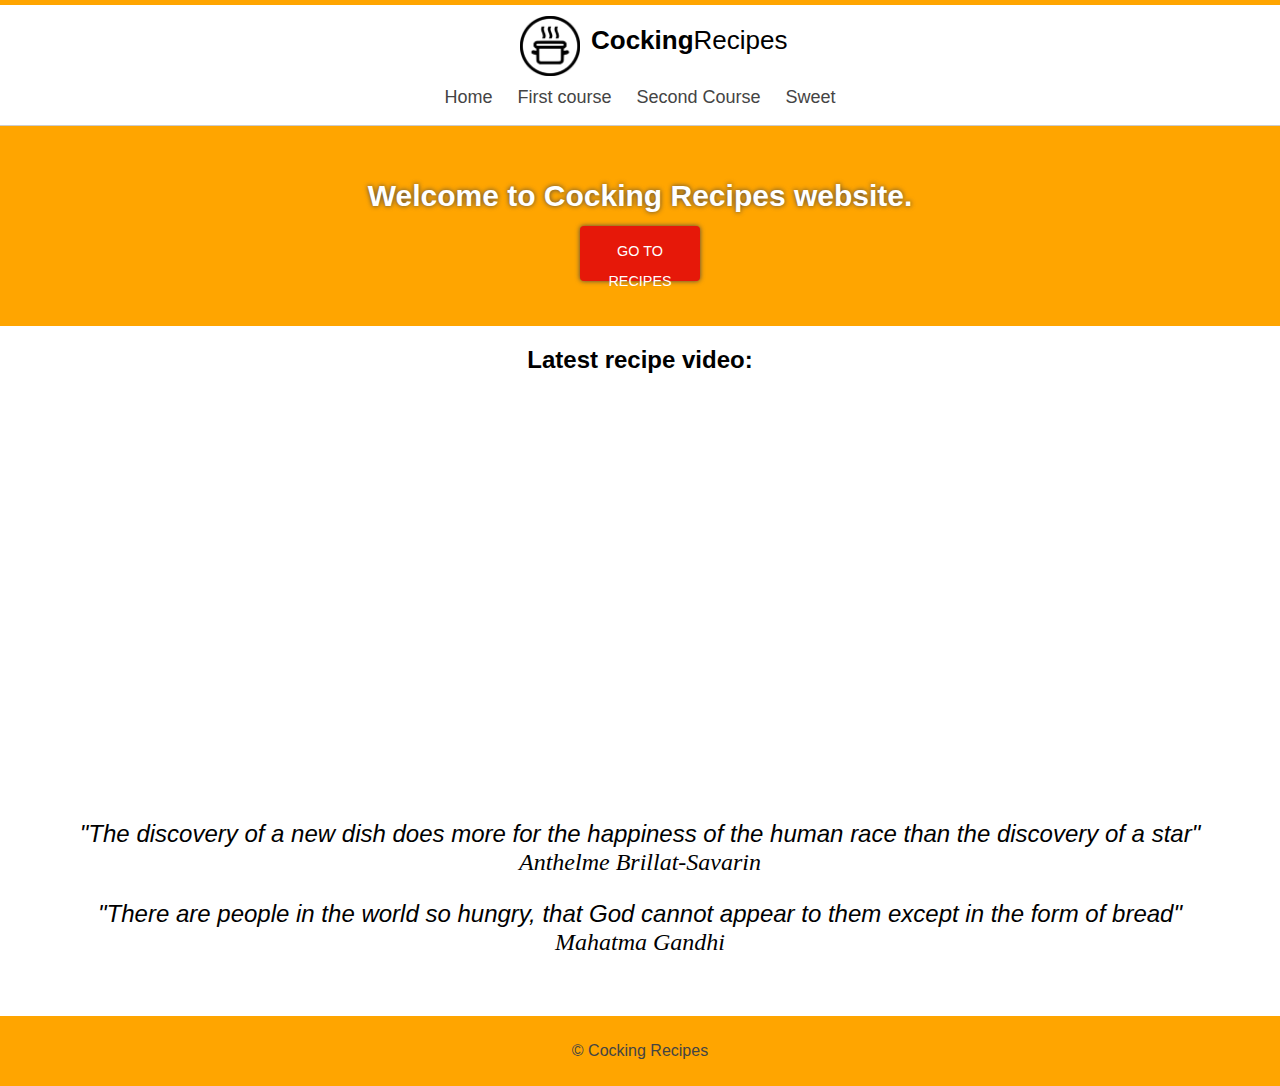
<file: index.html>
<!DOCTYPE html>
<html lang="es">

<head>
    <title>Coocking recipes</title>
    <meta charset="utf-8">


    <!--HOJA DE ESTILOS-->
    <link rel="stylesheet" href="assets/style.css">

</head>

<body>
    <header id="header">
        <div class="center">

            <!--LOGO-->
            <div id="logo">
                <img src="assets/img/logoCocking.png" class="app-logo" alt="Logotipo">
                <span id="brand">
                    <strong>Cocking</strong>Recipes
                </span>
            </div>


            <!--MENU-->
            <nav id="menu">
                <ul>
                    <li>
                        <a href="index.html">Home</a>
                    </li>
                    <li>
                        <a href="file:///C:/Users/Edi/Desktop/Recipes/firstCourse.html">First course</a>
                    </li>
                    <li>
                        <a href="second.html">Second Course</a>
                    </li>
                    <li>
                        <a href="#">Sweet</a>
                    </li>

                </ul>
            </nav>

            <!--LIMPIAR FLOATADOS-->
            <div class="crearfix"></div>

        </div>
    </header>

    <div id="slider" class="slider-big">
        <div id="slider-center">
            <h1>Welcome to Cocking Recipes website.</h1>
            <a href="#" class="btn-white">Go to recipes</a>
        </div>
    </div>

    <div class="center">
        <section id="content">
            <div id="gordon" class="video-home">
                <h2 class="subheader">Latest recipe video:</h2>
                <iframe width="100%" height="100%" float="center" src="https://www.youtube.com/embed/EVpBQPw6xTk"
                    frameborder="0" allow="accelerometer; autoplay; encrypted-media; gyroscope; picture-in-picture"
                    allowfullscreen></iframe>
            </div>
            <div class="clearfix"></div>



            <div class="clearfix"></div>
        </section>
    </div>

    <div class="cit">
        <p>"The discovery of a new dish does more for the happiness of the human race than the discovery of a star"<br>
            <span class="coursive">Anthelme Brillat-Savarin</span></p>
        <div class="clearfix"></div>
        <div class="clearfix"></div>
        <p>"There are people in the world so hungry, that God cannot appear to them except in the form of bread"<br>
            <span class="coursive">Mahatma Gandhi</span>
        </p>
    </div>













    <footer id="footer">
        <div class="center">
            <p>
                &copy; Cocking Recipes
            </p>
        </div>

    </footer>

</body>

</html>
</file>
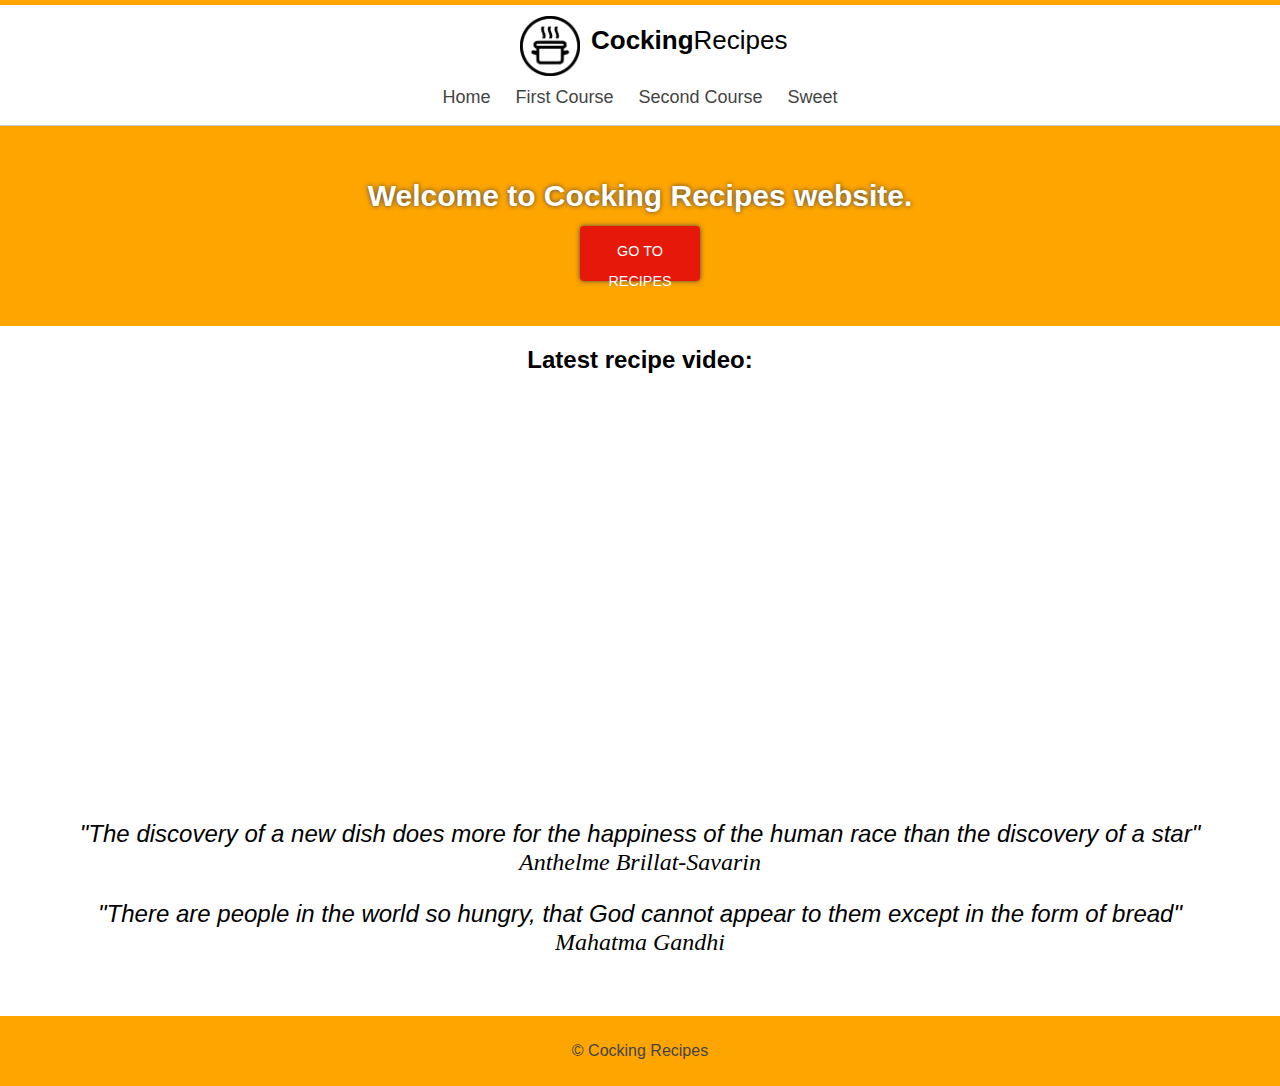
<file: Recipes-preparations/index.html>
<!DOCTYPE html>
<html lang="es">

<head>
    <title>Coocking recipes</title>
    <meta charset="utf-8">


    <!--HOJA DE ESTILOS-->
    <link rel="stylesheet" href="../assets/style.css">

</head>

<body>
    <header id="header">
        <div class="center">

            <!--LOGO-->
            <div id="logo">
                <img src="../assets/img/logoCocking.png" class="app-logo" alt="Logotipo">
                <span id="brand">
                    <strong>Cocking</strong>Recipes
                </span>
            </div>


            <!--MENU-->
            <nav id="menu">
                <ul>
                    <li>
                        <a href="index.html">Home</a>
                    </li>
                    <li>
                        <a href="firstCourse.html">First Course</a>
                    </li>
                    <li>
                        <a href="secondCourse.html">Second Course</a>
                    </li>
                    <li>
                        <a href="sweet.html">Sweet</a>
                    </li>

                </ul>
            </nav>

            <!--LIMPIAR FLOATADOS-->
            <div class="crearfix"></div>

        </div>
    </header>

    <div id="slider" class="slider-big">
        <div id="slider-center">
            <h1>Welcome to Cocking Recipes website.</h1>
            <a href="#" class="btn-white">Go to recipes</a>
        </div>
    </div>

    <div class="center">
        <section id="content">
            <div id="gordon" class="video-home">
                <h2 class="subheader">Latest recipe video:</h2>
                <iframe width="100%" height="100%" float="center" src="https://www.youtube.com/embed/EVpBQPw6xTk"
                    frameborder="0" allow="accelerometer; autoplay; encrypted-media; gyroscope; picture-in-picture"
                    allowfullscreen></iframe>
            </div>
            <div class="clearfix"></div>



            <div class="clearfix"></div>
        </section>
    </div>

    <div class="cit">
        <p>"The discovery of a new dish does more for the happiness of the human race than the discovery of a star"<br>
            <span class="coursive">Anthelme Brillat-Savarin</span></p>
        <div class="clearfix"></div>
        <div class="clearfix"></div>
        <p>"There are people in the world so hungry, that God cannot appear to them except in the form of bread"<br>
            <span class="coursive">Mahatma Gandhi</span>
        </p>
    </div>













    <footer id="footer">
        <div class="center">
            <p>
                &copy; Cocking Recipes
            </p>
        </div>

    </footer>

</body>

</html>
</file>
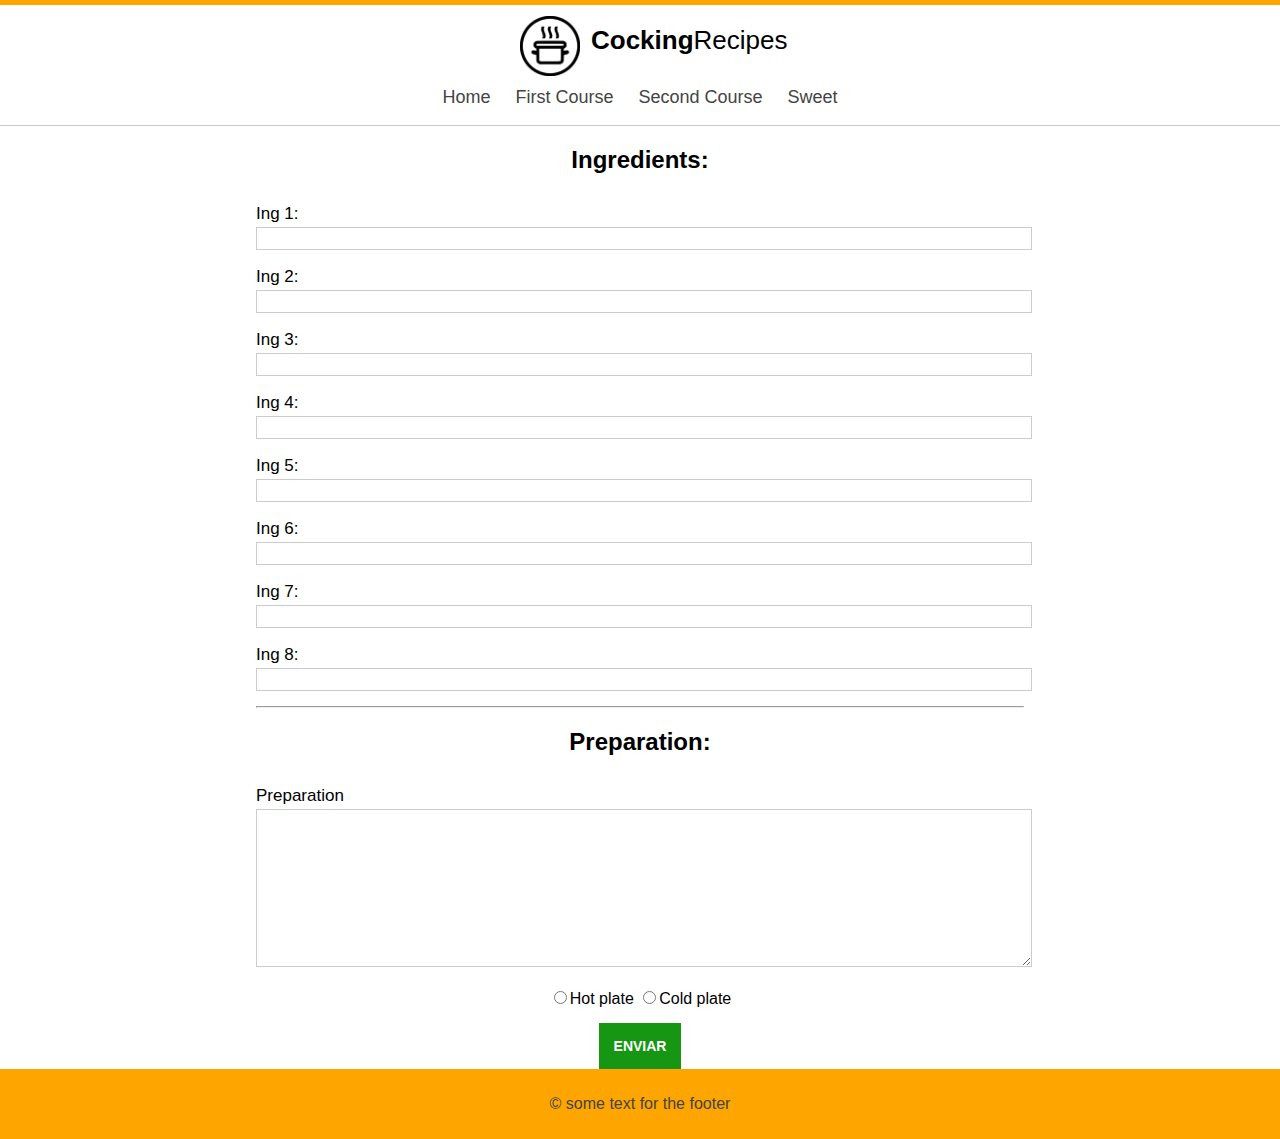
<file: preparation.html>
<!DOCTYPE html>
<html lang="es">

<head>
    <title>Coocking recipes</title>
    <meta charset="utf-8">


    <!--HOJA DE ESTILOS-->
    <link rel="stylesheet" href="assets/style.css">

</head>

<body>
    <header id="header">
        <div class="center">

            <!--LOGO-->
            <div id="logo">
                <img src="assets/img/logoCocking.png" class="app-logo" alt="Logotipo">
                <span id="brand">
                    <strong>Cocking</strong>Recipes
                </span>
            </div>


            <!--MENU-->
            <nav id="menu">
                <ul>
                    <li>
                        <a href="index.html">Home</a>
                    </li>
                    <li>
                        <a href="firstCourse.html">First Course</a>
                    </li>
                    <li>
                        <a href="secondCourse.html">Second Course</a>
                    </li>
                    <li>
                        <a href="sweet.html">Sweet</a>
                    </li>

                </ul>
            </nav>
            <!--LIMPIAR FLOATADOS-->
            <div class="crearfix"></div>

        </div>
    </header>


    <div class="center">
        <section id="content">
            <h2 class="subheader">Ingredients:</h2>
            <form class="mid-form">
            
                <div class="form-group">
                    <label for="ing1">Ing 1:</label>   
                    <input type="text" name="ing1">
                </div>

                <div class="form-group">
                    <label for="ing2">Ing 2:</label>   
                    <input type="text" name="ing2">
                </div>

                <div class="form-group">
                    <label for="ing3">Ing 3:</label>   
                    <input type="text" name="ing3">
                </div>

                <div class="form-group">
                    <label for="ing4">Ing 4:</label>   
                    <input type="text" name="ing1">
                </div>

                <div class="form-group">
                    <label for="ing5">Ing 5:</label>   
                    <input type="text" name="ing5">
                </div>

                <div class="form-group">
                    <label for="ing1">Ing 6:</label>   
                    <input type="text" name="ing6">
                </div>

                <div class="form-group">
                    <label for="ing7">Ing 7:</label>   
                    <input type="text" name="ing7">
                </div>

                <div class="form-group">
                    <label for="ing8">Ing 8:</label>   
                    <input type="text" name="ing8">
                </div>

                
                <div class="clearfix"></div>
                <div class="clearfix"></div>
                <div class="clearfix"></div>

                <hr>


                <h2 class="subheader">Preparation:</h2>


                <div class="form-group">
                    <label for="preparation">Preparation</label>
                    <textarea name="preparation"></textarea>
                </div>

                <div class="form-group radiobuttons">
                    <input type="radio" name="genero" value="hombre">Hot plate
                    <input type="radio" name="genero" value="mujer">Cold plate
                </div>

                <div class="clearfix"></div>

                <input type="submit" value="Enviar" class="btn btn-success">
            </form>
        </section>
    </div>

        <footer id="footer">
            <div class="center">
                <p>
                    &copy; some text for the footer
                </p>
            </div>

        </footer>

        <script type="text/javascript">
            var template = document.getElementById("recipes-template");
            

            var recipes = document.getElementById("recipes");

            for(var i = 1; i < 5; i++) {
                var clonado = template.cloneNode(true);
                clonado.removeAttribute("id");
                var h2 =clonado.getElementsByTagName("h2")[0];
                h2.innerHTML = h2.textContent + ' ' + i;

               articles.appendChild(clonado);
            }

        </script>
    </body>
</html>
</file>
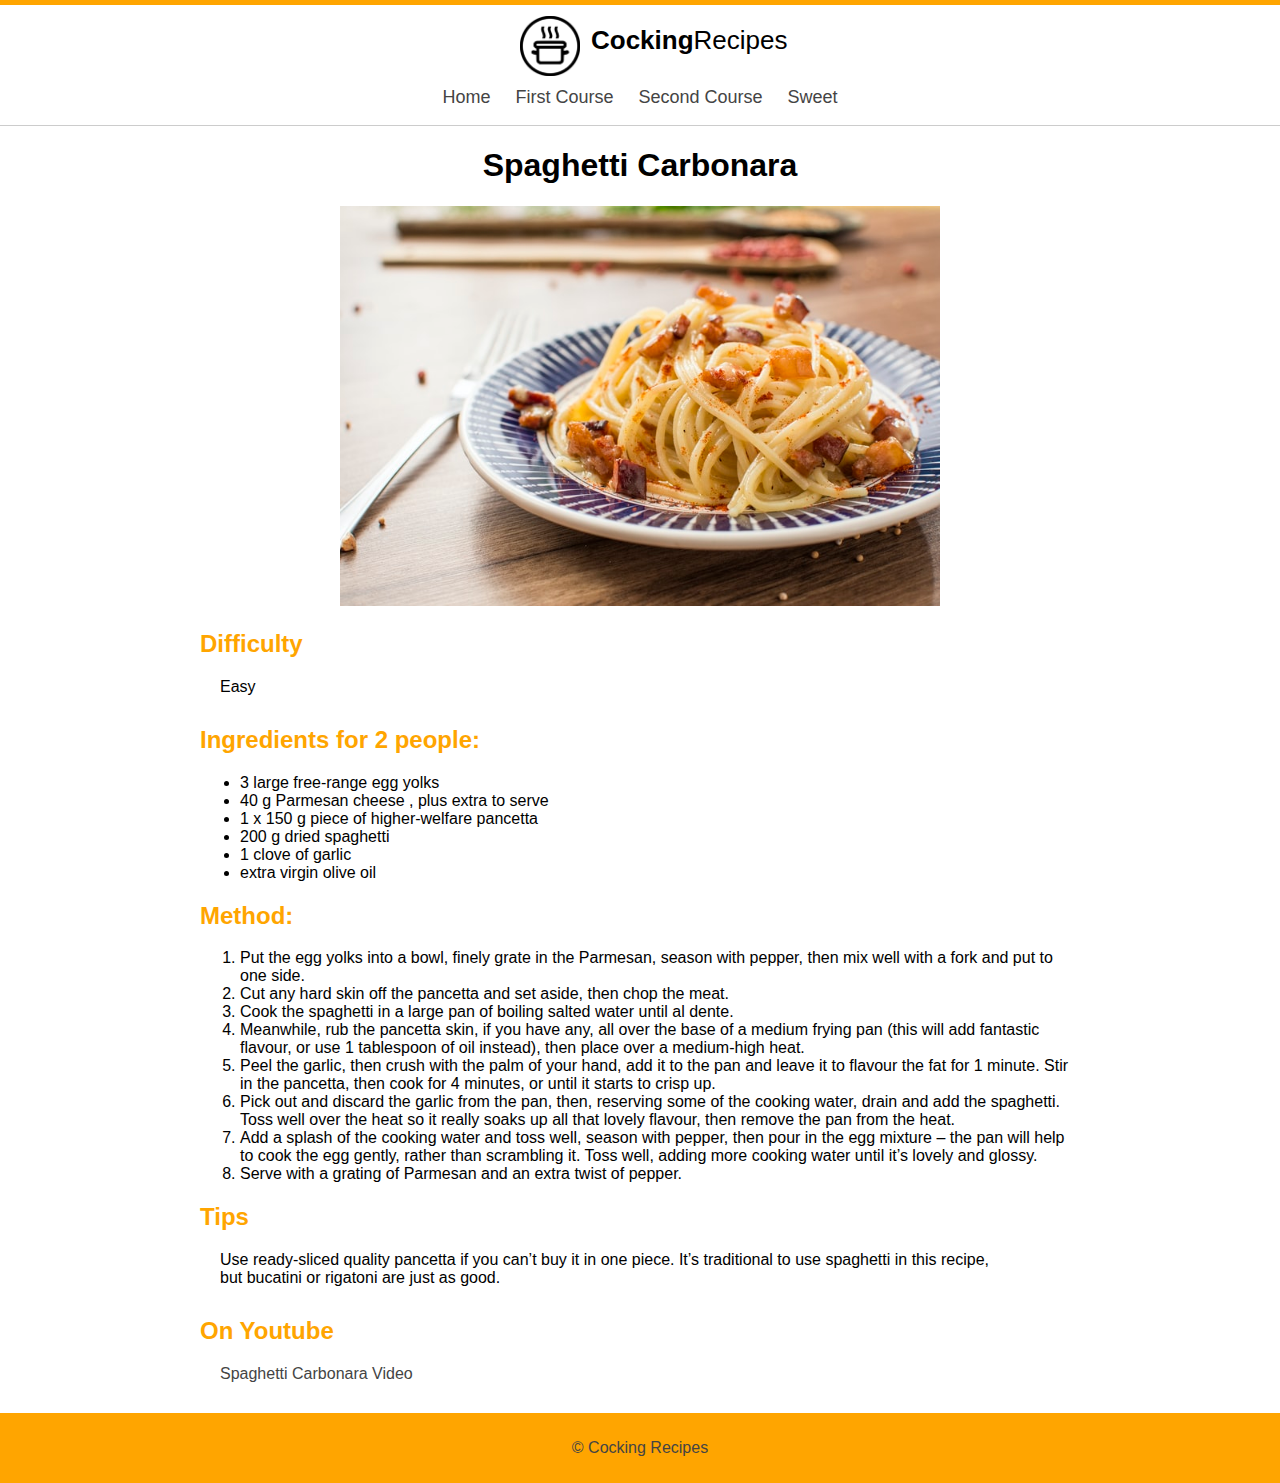
<file: Recipes-preparations/carbonara.html>
<!DOCTYPE html>
<html lang="es">

<head>
    <title>Spaghetti carbonara</title>
    <meta charset="utf-8">


    <!--HOJA DE ESTILOS-->
    <link rel="stylesheet" href="../assets/style.css">

</head>

<body>
    <header id="header">
        <div class="center">

            <!--LOGO-->
            <div id="logo">
                <img src="../assets/img/logoCocking.png" class="app-logo" alt="Logotipo">
                <span id="brand">
                    <strong>Cocking</strong>Recipes
                </span>
            </div>
            <!--MENU-->
            <nav id="menu">
                <ul>
                    <li>
                        <a href="index.html">Home</a>
                    </li>
                    <li>
                        <a href="firstCourse.html">First Course</a>
                    </li>
                    <li>
                        <a href="secondCourse.html">Second Course</a>
                    </li>
                    <li>
                        <a href="sweet.html">Sweet</a>
                    </li>

                </ul>
            </nav>
            <div class="crearfix"></div>
          </div>
    </header>


    <div class="recipe-card">

        <h1>Spaghetti Carbonara</h1>

        <aside>

            <img src="../assets/img/carbonara.jfif" style="height: 400px; ;" alt="#" />

            <a href="#" class="button"><span class="icon icon-play"></span></a>

        </aside>
        <div class="clearfix"></div>

        <article class="carbonara">


            <div class="hard">
                <h2> Difficulty</h2>
                <p>Easy</p>
            </div>


            <div class="ingredients">

                <h2>Ingredients for 2 people:</h2>
                <ul>
                    <li>3 large free-range egg yolks</li>
                    <li>40 g Parmesan cheese , plus extra to serve</li>
                    <li>1 x 150 g piece of higher-welfare pancetta</li>
                    <li>200 g dried spaghetti</li>
                    <li>1 clove of garlic</li>
                    <li>extra virgin olive oil</li>
                </ul>

            </div>

            <div class="method">

                <h2>Method:</h2>
                <ol>
                    <li>Put the egg yolks into a bowl, finely grate in the Parmesan, season with pepper, then mix well
                        with a fork and put to one side.</li>
                    <li>Cut any hard skin off the pancetta and set aside, then chop the meat.</li>
                    <li>Cook the spaghetti in a large pan of boiling salted water until al dente.</li>
                    <li>Meanwhile, rub the pancetta skin, if you have any, all over the base of a medium frying pan
                        (this will add fantastic flavour, or use 1 tablespoon of oil instead), then place over a
                        medium-high heat.</li>
                    <li>Peel the garlic, then crush with the palm of your hand, add it to the pan and leave it to
                        flavour the fat for 1 minute. Stir in the pancetta, then cook for 4 minutes, or until it starts
                        to crisp up.</li>
                    <li>Pick out and discard the garlic from the pan, then, reserving some of the cooking water, drain
                        and add the spaghetti. Toss well over the heat so it really soaks up all that lovely flavour,
                        then remove the pan from the heat.</li>
                    <li>Add a splash of the cooking water and toss well, season with pepper, then pour in the egg
                        mixture – the pan will help to cook the egg gently, rather than scrambling it. Toss well, adding
                        more cooking water until it’s lovely and glossy.</li>
                    <li>Serve with a grating of Parmesan and an extra twist of pepper.</li>
                </ol>

                <div class="tips">
                    <h2>Tips</h2>
                    <p>Use ready-sliced quality pancetta if you can’t buy it in one piece. It’s traditional to use
                        spaghetti in this recipe, but bucatini or rigatoni are just as good.</p>
                </div>

                <div class="video">
                    <h2>On Youtube</h2>
                    <p>
                        <a href="https://www.youtube.com/watch?v=jxMQRNpUsXc">Spaghetti Carbonara Video</a>
                    </p>
                </div>
        </article>

        <footer id="footer">
            <div class="center">
                <p>
                    &copy; Cocking Recipes
                </p>
            </div>

        </footer>

</body>

</html>
</file>
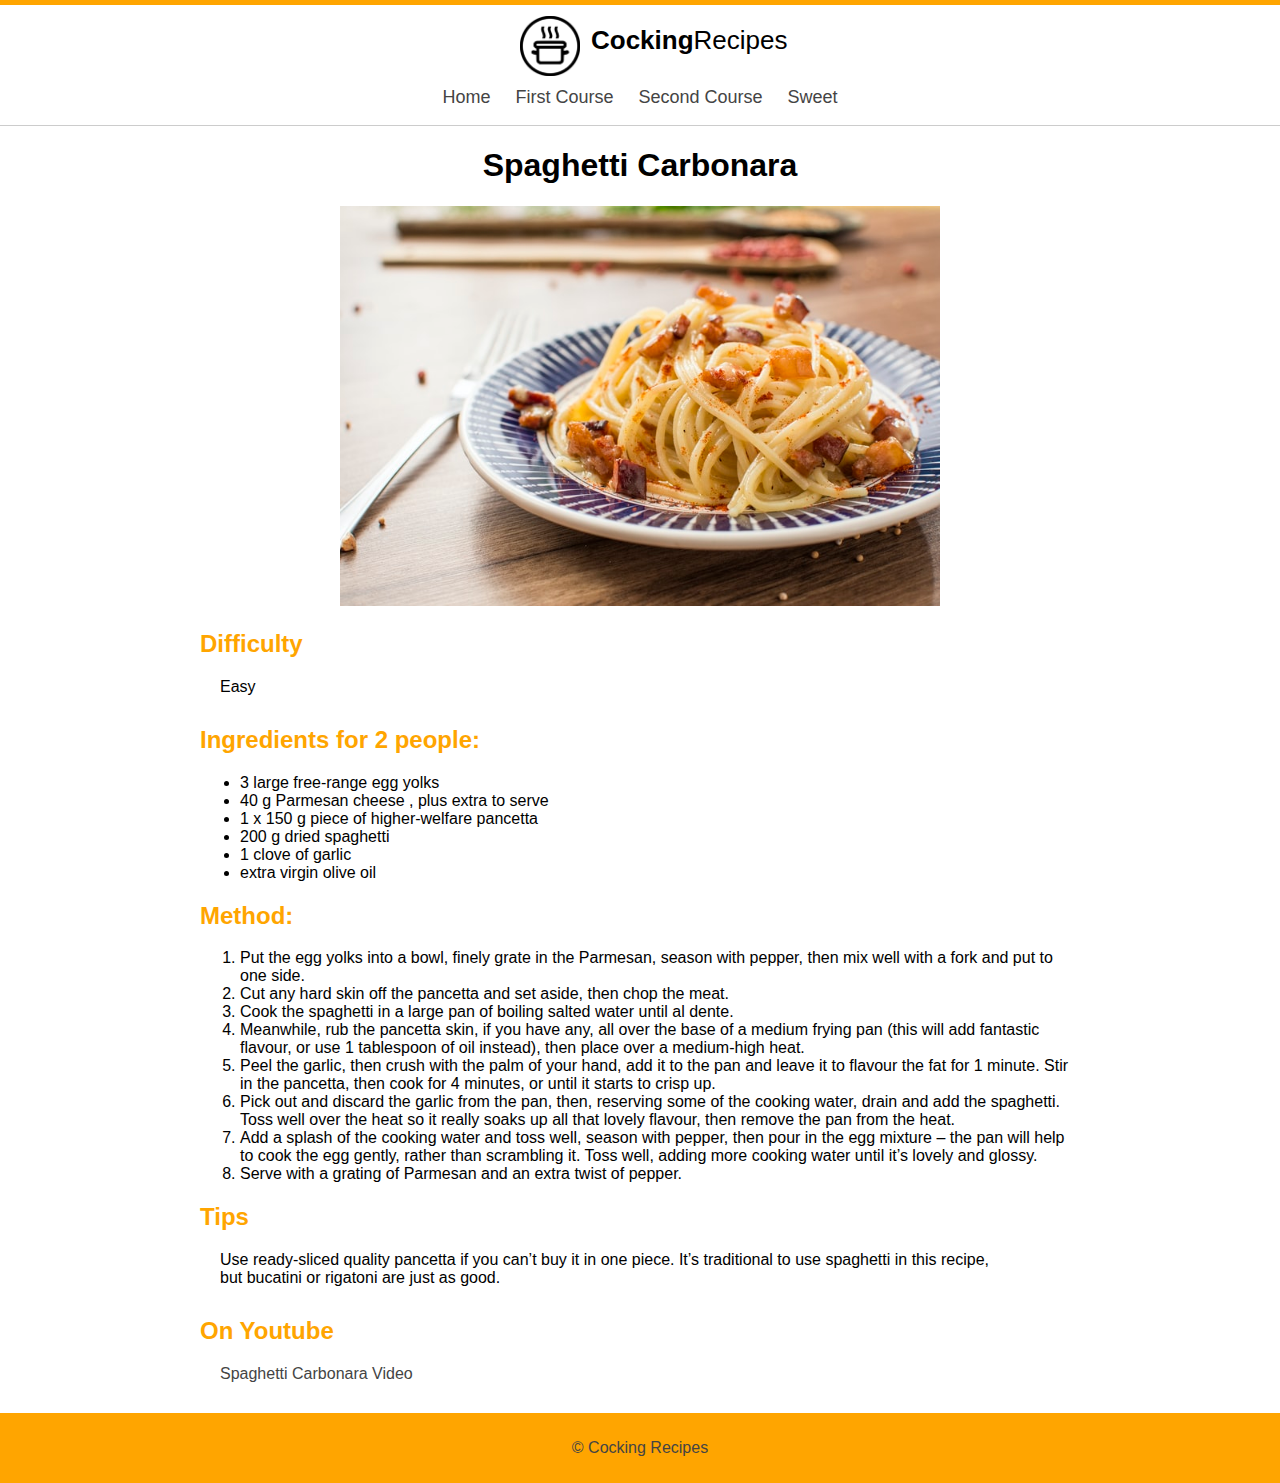
<file: Recipes-preparations/model.html>
<!DOCTYPE html>
<html lang="es">

<head>
    <title>Spaghetti carbonara</title>
    <meta charset="utf-8">


    <!--HOJA DE ESTILOS-->
    <link rel="stylesheet" href="../assets/style.css">

</head>

<body>
    <header id="header">
        <div class="center">

            <!--LOGO-->
            <div id="logo">
                <img src="../assets/img/logoCocking.png" class="app-logo" alt="Logotipo">
                <span id="brand">
                    <strong>Cocking</strong>Recipes
                </span>
            </div>
            <!--MENU-->
            <nav id="menu" class="menu-link">
                <ul>
                    <li>
                        <a href="index.html">Home</a>
                    </li>
                    <li>
                        <a href="firstCourse.html">First Course</a>
                    </li>
                    <li>
                        <a href="preparation.html">Second Course</a>
                    </li>
                    <li>
                        <a href="#">Sweet</a>
                    </li>
                    
                </ul>
            </nav>
            <div class="crearfix"></div>
          </div>
    </header>


    <div class="recipe-card">

        <h1>Spaghetti Carbonara</h1>

        <aside>

            <img src="../assets/img/carbonara.jfif" style="height: 400px; ;" alt="#" />

            <a href="#" class="button"><span class="icon icon-play"></span></a>

        </aside>
        <div class="clearfix"></div>

        <article class="carbonara">


            <div class="hard">
                <h2> Difficulty</h2>
                <p>Easy</p>
            </div>


            <div class="ingredients">

                <h2>Ingredients for 2 people:</h2>
                <ul>
                    <li>3 large free-range egg yolks</li>
                    <li>40 g Parmesan cheese , plus extra to serve</li>
                    <li>1 x 150 g piece of higher-welfare pancetta</li>
                    <li>200 g dried spaghetti</li>
                    <li>1 clove of garlic</li>
                    <li>extra virgin olive oil</li>
                </ul>

            </div>

            <div class="method">

                <h2>Method:</h2>
                <ol>
                    <li>Put the egg yolks into a bowl, finely grate in the Parmesan, season with pepper, then mix well
                        with a fork and put to one side.</li>
                    <li>Cut any hard skin off the pancetta and set aside, then chop the meat.</li>
                    <li>Cook the spaghetti in a large pan of boiling salted water until al dente.</li>
                    <li>Meanwhile, rub the pancetta skin, if you have any, all over the base of a medium frying pan
                        (this will add fantastic flavour, or use 1 tablespoon of oil instead), then place over a
                        medium-high heat.</li>
                    <li>Peel the garlic, then crush with the palm of your hand, add it to the pan and leave it to
                        flavour the fat for 1 minute. Stir in the pancetta, then cook for 4 minutes, or until it starts
                        to crisp up.</li>
                    <li>Pick out and discard the garlic from the pan, then, reserving some of the cooking water, drain
                        and add the spaghetti. Toss well over the heat so it really soaks up all that lovely flavour,
                        then remove the pan from the heat.</li>
                    <li>Add a splash of the cooking water and toss well, season with pepper, then pour in the egg
                        mixture – the pan will help to cook the egg gently, rather than scrambling it. Toss well, adding
                        more cooking water until it’s lovely and glossy.</li>
                    <li>Serve with a grating of Parmesan and an extra twist of pepper.</li>
                </ol>

                <div class="tips">
                    <h2>Tips</h2>
                    <p>Use ready-sliced quality pancetta if you can’t buy it in one piece. It’s traditional to use
                        spaghetti in this recipe, but bucatini or rigatoni are just as good.</p>
                </div>

                <div class="video">
                    <h2>On Youtube</h2>
                    <p>
                        <a href="https://www.youtube.com/watch?v=jxMQRNpUsXc">Spaghetti Carbonara Video</a>
                    </p>
                </div>
        </article>

        <footer id="footer">
            <div class="center">
                <p>
                    &copy; Cocking Recipes
                </p>
            </div>

        </footer>

</body>

</html>
</file>
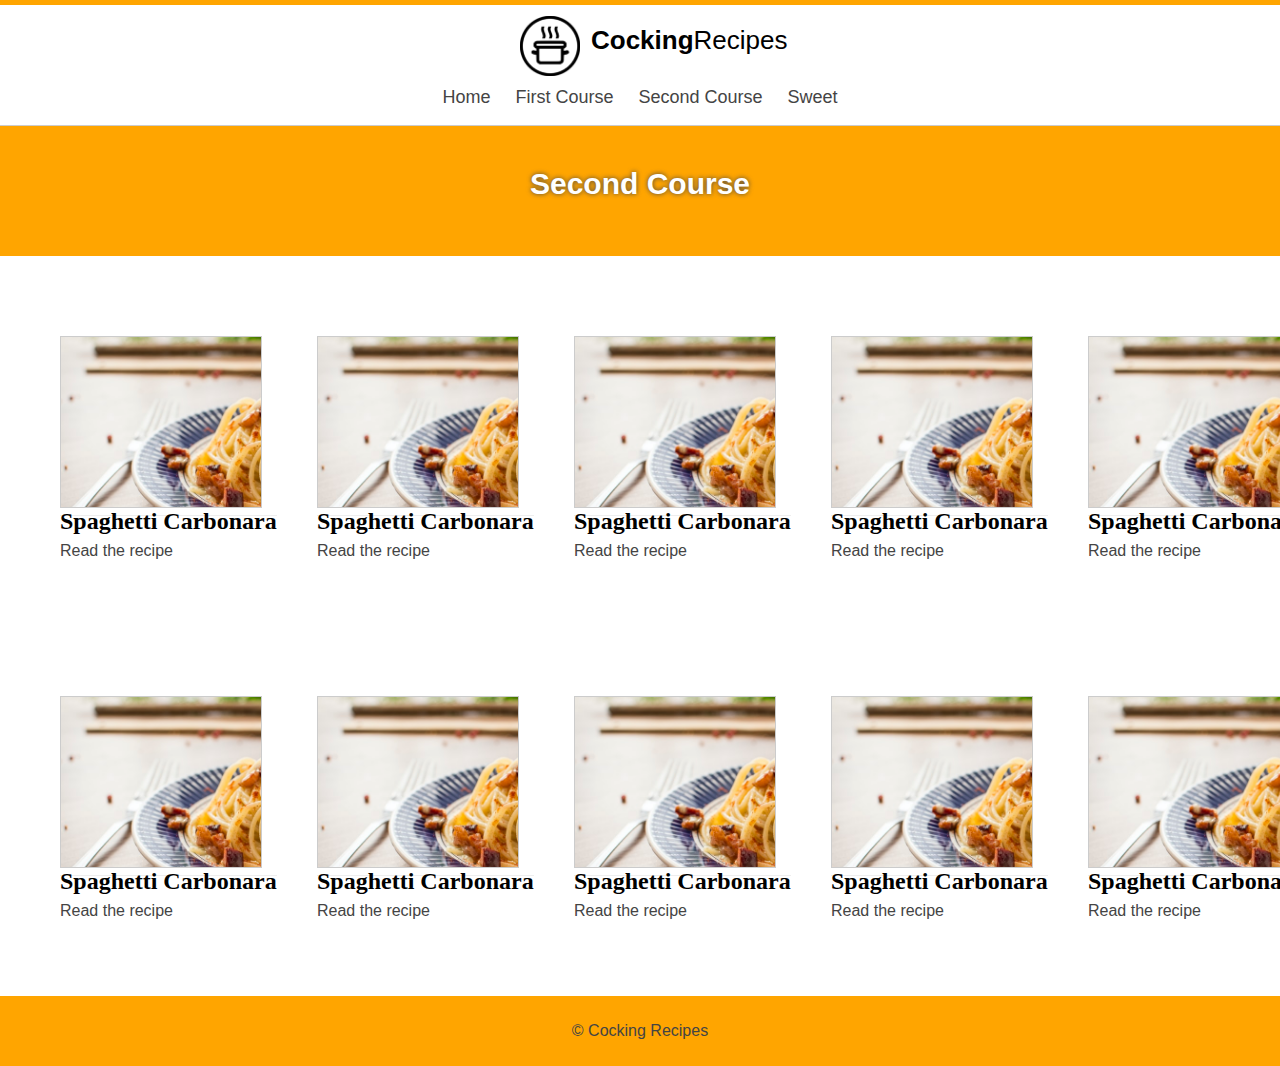
<file: Recipes-preparations/secondCourse.html>
<!DOCTYPE html>
<html lang="es">

<head>
    <title>First Course</title>
    <meta charset="utf-8">


    <!--HOJA DE ESTILOS-->
    <link rel="stylesheet" href="../assets/style.css">

</head>

<body>
    <header id="header">
        <div class="center">

            <!--LOGO-->
            <div id="logo">
                <img src="../assets/img/logoCocking.png" class="app-logo" alt="Logotipo">
                <span id="brand">
                    <strong>Cocking</strong>Recipes
                </span>
            </div>

            <!--MENU-->
            <nav id="menu" class="menu">
                <ul>
                    <li>
                        <a href="index.html">Home</a>
                    </li>
                    <li>
                        <a href="firstCourse.html">First Course</a>
                    </li>
                    <li>
                        <a href="secondCourse.html">Second Course</a>
                    </li>
                    <li>
                        <a href="sweet.html">Sweet</a>
                    </li>

                </ul>
            </nav>
            <div class="crearfix"></div>
        </div>
    </header>
    <div id="slider" class="slider-small">
        <div id="slider-small">
            <h1>Second Course</h1>
        </div>
    </div>
    </section>
    </div>
    </div>

    <!--Recipes list-->

    <div id="articles">
        <div class="articles">
            <article class="article-item" id="article-template">
                <div class="image-wrap">
                    <img src="../assets/img/carbonara.jfif" alt="Paesaje">
                </div>
                <h2>Spaghetti Carbonara</h2>

                <a href="carbonara.html">Read the recipe</a>
                <div class="clearfix"></div>
            </article>
        </div>
        <div class="clearfix"></div>


        <div class="articles">
            <article class="article-item" id="article-template">
                <div class="image-wrap">
                    <img src="../assets/img/carbonara.jfif" alt="Paesaje">
                </div>
                <h2>Spaghetti Carbonara</h2>

                <a href="carbonara.html">Read the recipe</a>
                <div class="clearfix"></div>
            </article>
        </div>
        <div class="clearfix"></div>


        <div class="articles">
            <article class="article-item" id="article-template">
                <div class="image-wrap">
                    <img src="../assets/img/carbonara.jfif" alt="Paesaje">
                </div>
                <h2>Spaghetti Carbonara</h2>

                <a href="carbonara.html">Read the recipe</a>
                <div class="clearfix"></div>
            </article>
        </div>
        <div class="clearfix"></div>


        <div class="articles">
            <article class="article-item" id="article-template">
                <div class="image-wrap">
                    <img src="../assets/img/carbonara.jfif" alt="Paesaje">
                </div>
                <h2>Spaghetti Carbonara</h2>

                <a href="carbonara.html">Read the recipe</a>
                <div class="clearfix"></div>
            </article>
        </div>
        <div class="clearfix"></div>


        <div class="articles">
            <article class="article-item" id="article-template">
                <div class="image-wrap">
                    <img src="../assets/img/carbonara.jfif" alt="Paesaje">
                </div>
                <h2>Spaghetti Carbonara</h2>

                <a href="carbonara.html">Read the recipe</a>
                <div class="clearfix"></div>
            </article>
        </div>
        <div class="clearfix"></div>
    </div>
    <div id="articles2">
        <div class="articles">
            <article class="article-item" id="article-template">
                <div class="image-wrap">
                    <img src="../assets/img/carbonara.jfif" alt="Paesaje">
                </div>
                <h2>Spaghetti Carbonara</h2>

                <a href="carbonara.html">Read the recipe</a>
                <div class="clearfix"></div>
            </article>
        </div>
        <div class="clearfix"></div>


        <div class="articles">
            <article class="article-item" id="article-template">
                <div class="image-wrap">
                    <img src="../assets/img/carbonara.jfif" alt="Paesaje">
                </div>
                <h2>Spaghetti Carbonara</h2>

                <a href="carbonara.html">Read the recipe</a>
                <div class="clearfix"></div>
            </article>
        </div>
        <div class="clearfix"></div>


        <div class="articles">
            <article class="article-item" id="article-template">
                <div class="image-wrap">
                    <img src="../assets/img/carbonara.jfif" alt="Paesaje">
                </div>
                <h2>Spaghetti Carbonara</h2>

                <a href="carbonara.html">Read the recipe</a>
                <div class="clearfix"></div>
            </article>
        </div>
        <div class="clearfix"></div>


        <div class="articles">
            <article class="article-item" id="article-template">
                <div class="image-wrap">
                    <img src="../assets/img/carbonara.jfif" alt="Paesaje">
                </div>
                <h2>Spaghetti Carbonara</h2>

                <a href="carbonara.html">Read the recipe</a>
                <div class="clearfix"></div>
            </article>
        </div>
        <div class="clearfix"></div>


        <div class="articles">
            <article class="article-item" id="article-template">
                <div class="image-wrap">
                    <img src="../assets/img/carbonara.jfif" alt="Paesaje">
                </div>
                <h2>Spaghetti Carbonara</h2>

                <a href="carbonara.html">Read the recipe</a>
                <div class="clearfix"></div>
            </article>
        </div>
        <div class="clearfix"></div>

    </div>
    </div>



    <footer id="footer">
        <div class="center">
            <p>
                &copy; Cocking Recipes
            </p>
        </div>

    </footer>

</body>

</html>
</file>
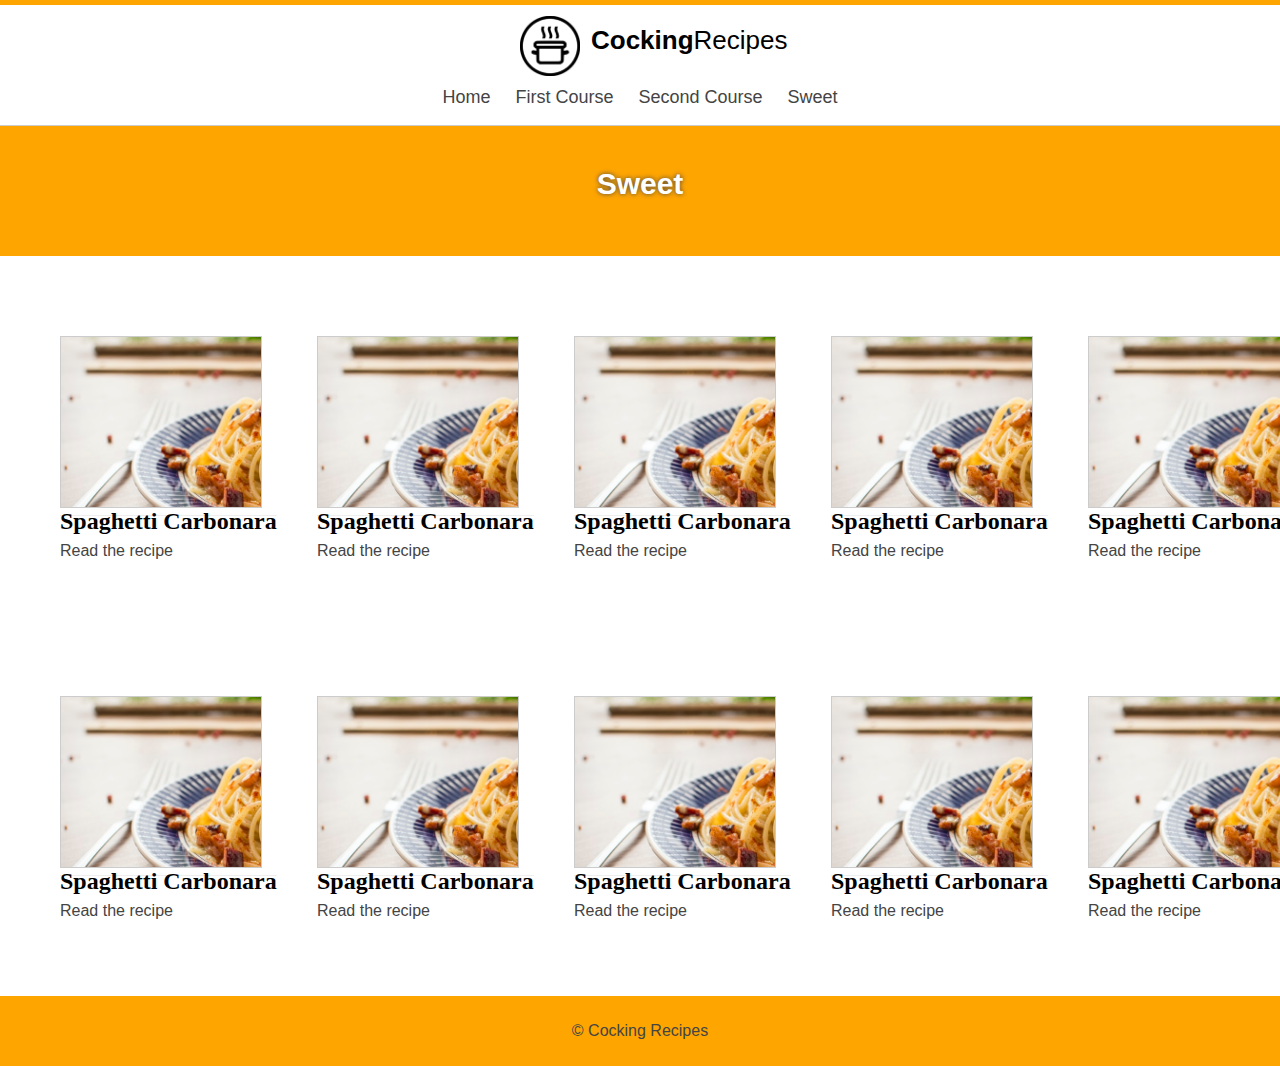
<file: Recipes-preparations/sweet.html>
<!DOCTYPE html>
<html lang="es">

<head>
    <title>First Course</title>
    <meta charset="utf-8">


    <!--HOJA DE ESTILOS-->
    <link rel="stylesheet" href="../assets/style.css">

</head>

<body>
    <header id="header">
        <div class="center">

            <!--LOGO-->
            <div id="logo">
                <img src="../assets/img/logoCocking.png" class="app-logo" alt="Logotipo">
                <span id="brand">
                    <strong>Cocking</strong>Recipes
                </span>
            </div>

            <!--MENU-->
            <nav id="menu">
                <ul>
                    <li>
                        <a href="index.html">Home</a>
                    </li>
                    <li>
                        <a href="firstCourse.html">First Course</a>
                    </li>
                    <li>
                        <a href="secondCourse.html">Second Course</a>
                    </li>
                    <li>
                        <a href="sweet.html">Sweet</a>
                    </li>

                </ul>
            </nav>
            <div class="crearfix"></div>
        </div>
    </header>
    <div id="slider" class="slider-small">
        <div id="slider-small">
            <h1>Sweet
            </h1>
        </div>
    </div>
    </section>
    </div>
    </div>

    <!--Recipes list-->

    <div id="articles">
        <div class="articles">
            <article class="article-item" id="article-template">
                <div class="image-wrap">
                    <img src="../assets/img/carbonara.jfif" alt="Paesaje">
                </div>
                <h2>Spaghetti Carbonara</h2>

                <a href="carbonara.html">Read the recipe</a>
                <div class="clearfix"></div>
            </article>
        </div>
        <div class="clearfix"></div>


        <div class="articles">
            <article class="article-item" id="article-template">
                <div class="image-wrap">
                    <img src="../assets/img/carbonara.jfif" alt="Paesaje">
                </div>
                <h2>Spaghetti Carbonara</h2>

                <a href="carbonara.html">Read the recipe</a>
                <div class="clearfix"></div>
            </article>
        </div>
        <div class="clearfix"></div>


        <div class="articles">
            <article class="article-item" id="article-template">
                <div class="image-wrap">
                    <img src="../assets/img/carbonara.jfif" alt="Paesaje">
                </div>
                <h2>Spaghetti Carbonara</h2>

                <a href="carbonara.html">Read the recipe</a>
                <div class="clearfix"></div>
            </article>
        </div>
        <div class="clearfix"></div>


        <div class="articles">
            <article class="article-item" id="article-template">
                <div class="image-wrap">
                    <img src="../assets/img/carbonara.jfif" alt="Paesaje">
                </div>
                <h2>Spaghetti Carbonara</h2>

                <a href="carbonara.html">Read the recipe</a>
                <div class="clearfix"></div>
            </article>
        </div>
        <div class="clearfix"></div>


        <div class="articles">
            <article class="article-item" id="article-template">
                <div class="image-wrap">
                    <img src="../assets/img/carbonara.jfif" alt="Paesaje">
                </div>
                <h2>Spaghetti Carbonara</h2>

                <a href="carbonara.html">Read the recipe</a>
                <div class="clearfix"></div>
            </article>
        </div>
        <div class="clearfix"></div>
    </div>
    <div id="articles2">
        <div class="articles">
            <article class="article-item" id="article-template">
                <div class="image-wrap">
                    <img src="../assets/img/carbonara.jfif" alt="Paesaje">
                </div>
                <h2>Spaghetti Carbonara</h2>

                <a href="carbonara.html">Read the recipe</a>
                <div class="clearfix"></div>
            </article>
        </div>
        <div class="clearfix"></div>


        <div class="articles">
            <article class="article-item" id="article-template">
                <div class="image-wrap">
                    <img src="../assets/img/carbonara.jfif" alt="Paesaje">
                </div>
                <h2>Spaghetti Carbonara</h2>

                <a href="carbonara.html">Read the recipe</a>
                <div class="clearfix"></div>
            </article>
        </div>
        <div class="clearfix"></div>


        <div class="articles">
            <article class="article-item" id="article-template">
                <div class="image-wrap">
                    <img src="../assets/img/carbonara.jfif" alt="Paesaje">
                </div>
                <h2>Spaghetti Carbonara</h2>

                <a href="carbonara.html">Read the recipe</a>
                <div class="clearfix"></div>
            </article>
        </div>
        <div class="clearfix"></div>


        <div class="articles">
            <article class="article-item" id="article-template">
                <div class="image-wrap">
                    <img src="../assets/img/carbonara.jfif" alt="Paesaje">
                </div>
                <h2>Spaghetti Carbonara</h2>

                <a href="carbonara.html">Read the recipe</a>
                <div class="clearfix"></div>
            </article>
        </div>
        <div class="clearfix"></div>


        <div class="articles">
            <article class="article-item" id="article-template">
                <div class="image-wrap">
                    <img src="../assets/img/carbonara.jfif" alt="Paesaje">
                </div>
                <h2>Spaghetti Carbonara</h2>

                <a href="carbonara.html">Read the recipe</a>
                <div class="clearfix"></div>
            </article>
        </div>
        <div class="clearfix"></div>

    </div>
    </div>



    <footer id="footer">
        <div class="center">
            <p>
                &copy; Cocking Recipes
            </p>
        </div>

    </footer>

</body>

</html>
</file>
<file: assets/style.css>
body {
    text-align: center;
    margin: 0px;
    padding: 0px;

    /*FUENTES (FONTS)*/
    font-family:  'Segoe UI', Roboto, Oxygen, Ubuntu, Cantarell, 'Open Sans', 'Helvetica Neue', sans-serif;
    -webkit-font-smoothing: antialiasted;
    -moz-font-smoothing: antialiasted;
    -moz-osx-font-smoothing: antialiasted;
}

#header{
    height:120px;
    width:100%;
    background: white;
    border-bottom: 1px solid #CCC;
    border-top: 5px solid orange;
}
    

.center{
    width:75%;
    margin:0px auto;
}

.clearfix{
    clear:both;
    float:none;
}

#logo {
    width:30%;
    font-size:26px;
    float:left;
    margin-top:35px;
}

#logo img{
    display: block;
    float:left;
    height:60px;
    margin-top:-9px;
    margin-right: 11px;
    animation: latir infinite 3s linear;
}

@keyframes latir {
    0%{
        transform:scale(1.0);
    }
    25%{
        transform:scale(1.1, 1.1);
    }
    50%{
        transform:scale(1.2,1.2);
    }
    75%{   
        transform:scale(1.1, 1.1)
    }
    100%{
        transform:scale(1.0);
    }
}

#brand {
    display: block;
    margin: 0px;
    float: left;
}

#menu {
    width:70%;
    float:right;
    font-size: 18px;
}

#menu ul{
    line-height: 85px;
    width:60%;
    float: right;
}

#menu ul li{
    display:inline-block;
    list-style: none;
    height:46px;
    margin-left:10px;
    margin-right:10px;

}

a {
    text-decoration: none;
    color:#444;
    /*transition: 300ms all;*/
}

#menu ul li a:hover{
    color:orange;
    transition: 300ms all;
}


.clearfix{
    clear: both;;
}
 
#slider {
    width:100%;
    height:200px;
    line-height: 220px;
    color:white;
    background: orange;
    text-shadow: 0px 0px 5px #444;
}



#slider h1 {
    position:relative;
    margin-top: 0.2px;
    padding:0px;
    text-align: center;
    bottom:40px;
}


.btn-white{  
    display: block;
    background: rgb(230, 24, 9);
    color: white;
    padding: 10px;
    width:100px;
    height:35px;
    margin:0px auto;
    margin-top: -140px;
    font-size: 18px;
    text-align: center;
    text-transform: uppercase;
    text-shadow: none;
    text-decoration: none;
    line-height: 30px;
    box-shadow: 0px 0px 5px #444;
    border-radius:4px;

}

.btn-white:hover {
    background:yellow !important;
    color: white;
    transition: 300ms all;
}

#slider.slider-small {
    display: block;
    height:130px;
    
  
    
    
}

#slider.slider-small h1 {
    display:block;
    margin:0px auto;
    line-height: 3em;
    margin-top: 0.2px;
    padding:53px;
    border:none;
}

#content {
    width:100%;
    
    min-height: 650px;
    margin-right:25px; 
    margin-top: -40px;   
}

#sidebar{
    width:25%;
    float:left;
    
}

.sidebar-item {
    background: #f7f7f7;
    padding:20px;
    margin-top:30px;
}

.sidebar-item h3 {
    text-transform: uppercase;
    font-size:18px;
    margin:0px;
    padding-bottom:10px;
    margin-bottom:10px;
    border-bottom:3px solid #eee;
}

.sidebar-item.btn {
    margin-top:10px;
    }

 #carbonara{
    background-image: url("https://supervalu.ie/image/var/files/real-food/recipes/fettuccine-carbonara-recipe.jpg");
    width:100%;
    height:200px;
    line-height: 220px;
    color:white;
}

.btn {
    margin:0 auto;
    display:block;
    background: black;
    color:white;
    padding:15px;
    font-weight: bold;
    text-transform: uppercase;
    font-size: 14px;
    text-decoration: none;
    max-width: 120px;
    transition:300ms all;
    border:none;
    cursor:pointer;
}
.btn-white{
    font-size: 90%;
}
.btn-success{
    background:rgb(23,150,19);
}

.btn-success:hover{
    background: black;
}

.mid-form {
    width: 60%;
    margin: 0 auto;
}

.mid-form label{
    display:block;
    float:left;
    text-align: left;
    margin-top:10px;
    margin-bottom:3px;
    font-size:17px;
}

input[type="text"],
textarea{
    width:100%;
    min-height:30pz;
    border:1px solid #ccc;
    padding:3px;
    margin-bottom:7px;
    transition:300ms all;
}

input[type="text"]:focus,
textarea:focus {
    box-shadow:0px 0px 5px #ccc inset;
}


textarea {
    width: 100%;
    height:150px;
    min-width:100%;
    max-width:100%;
    min-height:150px;
    max-height:300px;
}

.radiobuttons {
    margin-top:10px;
    margin-bottom: 15px;
    
    
}


#footer {
    display: absolute;
    background: orange;
    width:100%;
    height:70px;
    line-height:70px;
    color:#444;
}

#footer p {
    margin:0px;
    padding:0px;
}

/* RESPONSIVE* /

/* Desde la width 0px hasta la width 1488px de pantalla */

@media (max-width:1400px) {
    .center {
        width: 100%;
    }


   #logo{
       display: flex;
       float:none;
       width:240px;
       margin:0px auto;
       margin-top:20px;
   }

    #menu, 
    #menu ul {
        clear: both;
        float:none;
        width:100%;
        margin:0px;
        padding:0px;
        line-height: 43px;
    }
    #content {
        
        width:100%;
        margin: 0 auto;
    }
    #sidebar{
        float:none;
        width:60%;
        margin:0px auto;
        margin-bottom: 50px;

    }
    #slider h1 {
        font-size:30px;
    }

  
}


@media (max-width:497px){
    #header{
        min-height:130px;
        overflow:hidden;
        font-size:100%;
    }
    #menu,
    #menu ul {
        line-height: 50px;
    }
    #menu ul li {
        margin-left:7px;
        margin-right: 7px;
    }
    #slider{
        height:180px;
    }
    #slider h1 {
        font-size: 19px;
        padding-top:30px;
    }
    #slider .btn-white{
        margin-top: 20px;
    }
    #slider.slider-small{
        height:100px;
    }
    #slider.slider-small h1{
        padding-top:35px;
    }

    .mid-form {
        width:70%;
    }
}


/* RECIPE CSS */


.carbonara {
    text-align: left;
    margin-left:200px;
    margin-right: 200px;
   
}

.recipe-card p{
    margin-left: 20px;
    margin-right: 70px;
    margin-bottom: 30px;
   
}


.carbonara h2{
    color: orange;
}



#gordon{

    text-align: center;
    justify-content: center;
    width:80%;
    height:300px;
    margin:0 auto;
    box-shadow: 10px grey;
}

.cit {
    margin-top:-200px;
    text-align: center;
    font-size: 24px;
    font-family: -apple-system, BlinkMacSystemFont, 
         'Segoe UI', Roboto, Oxygen, Ubuntu, Cantarell,
         'Open Sans', 
         'Helvetica Neue', sans-serif;
    font-style: italic;
    margin-bottom:60px;
}

.coursive {
    font-family: initial;
    font-style: italic;
}

iframe:hover{
    transition:400ms all;
    transform: scale(1.2);
    margin:20px;
}

.jumbotron {
    position: relative;
    background: #000 url('35.jpg') center center no-repeat;
    width: 100%;
    background-size: cover;
    overflow: hidden;
    height: 370px;
}


.articles {
    display:flex;
    width:80%;
    height: 200px;
    margin: 20px;
    margin-bottom: 80px;
    
}

#articles,
#articles2 {
    display: flex;
    margin: 20px;
    padding: 20px;
    text-align: center;
}

.article-item {
    width:100%;
    border-bottom:1px solid #eee;
    padding-bottom:20px;
    padding-top:20px;
    text-align: left;
}

.article-item .image-wrap {
    width:200px;
    height:170px;
    overflow:hidden;
    float:left;
    margin-right:15px;
    border: 1px solid #ccc;
}

.article-item .image-wrap img {
    text-align:center ;
    height:140%;
}

.article-item h2 {
    display: block;
    width:100%;
    padding:0px;
    margin:0px;
    margin-bottom: 7px;
    font-family: cursive;
    text-align:left;
}


.article-detail .image-wrap{
    float:none;
    width:100%;
    height:300px;
    
}


.article-detail.image-wrap img{
   width:100%;
   height:auto;
}
</file>
